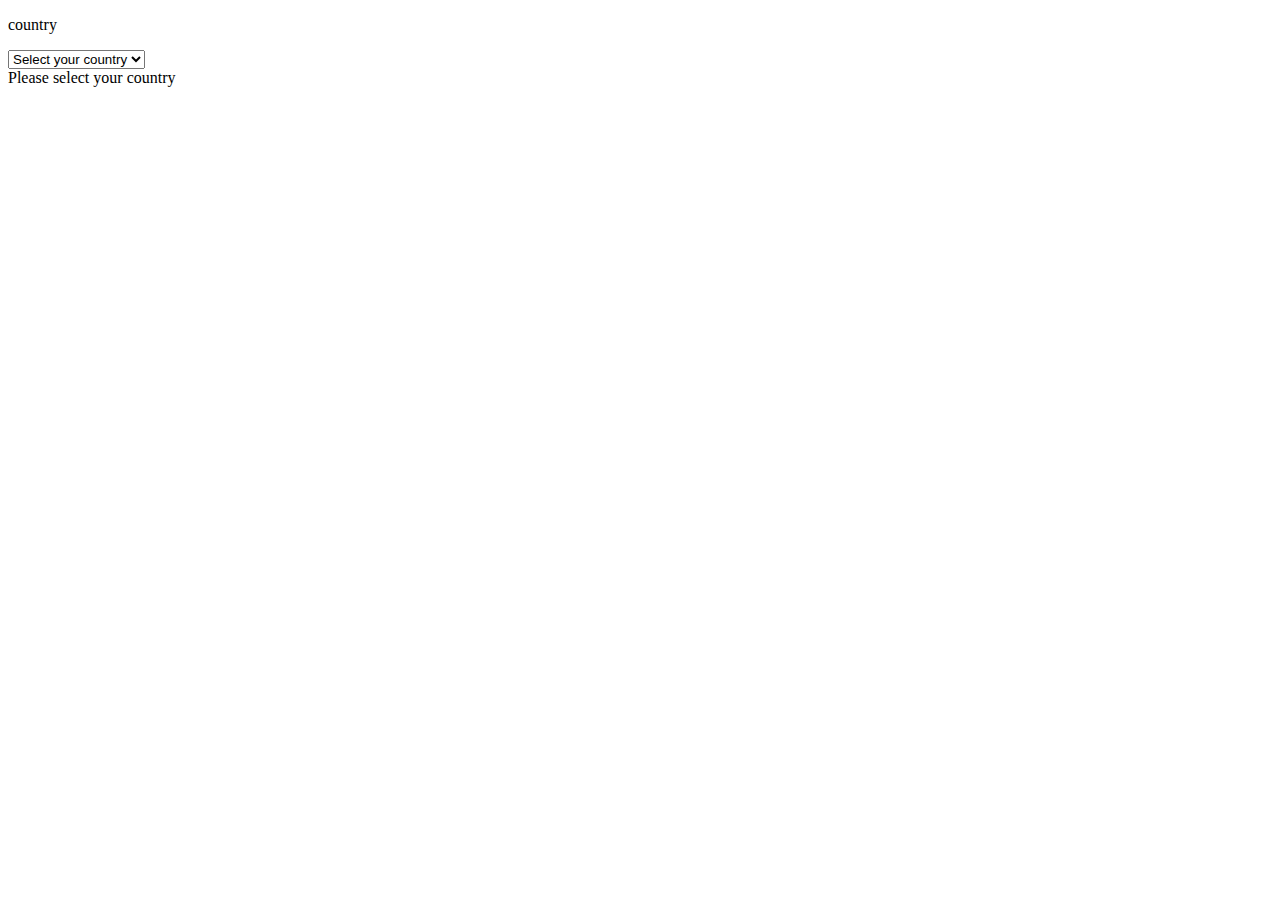
<file: Html/h.html>
<!DOCTYPE html>
<html lang="en">
<head>
    <meta charset="UTF-8">
    <meta name="viewport" content="width=device-width, initial-scale=1.0">
    <title>Document</title>
</head>
<body>
    
              <div class="country">
                        <p>country</p>
                        <select id="country" class="country">
                            <option value="" >Select your country</option>
                            <option value="usa">United States</option>
                            <option value="uk">United Kingdom</option>
                            <option value="canada">Canada</option>
                            <option value="australia">Australia</option>
                            <option value="other">Other</option>
                        </select>
                        <div class="error" id="countryError">Please select your country</div>
                    </div>
</body>
</html>
</file>
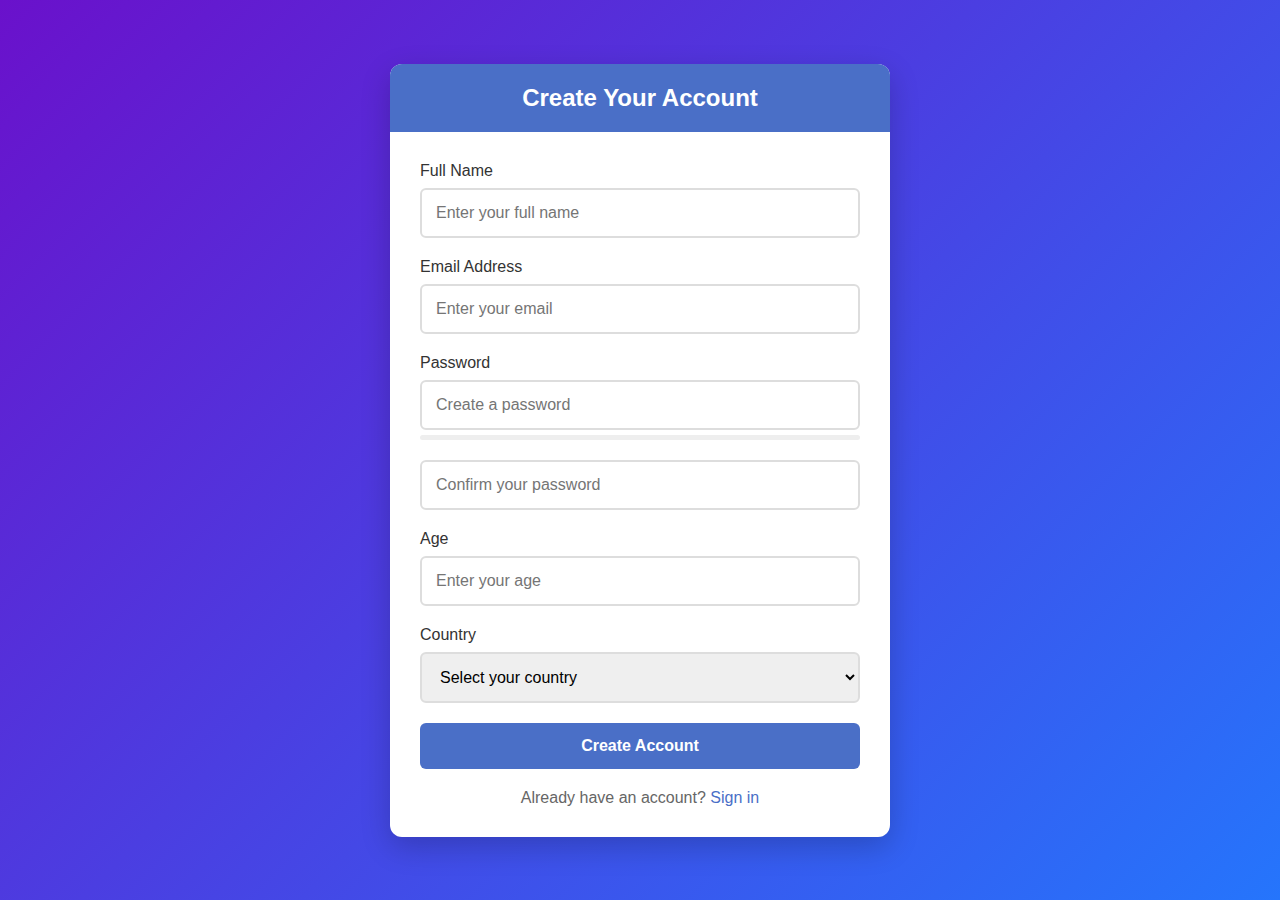
<file: Html/sing.html>
<!DOCTYPE html>
<html lang="en">

<head>
    <meta charset="UTF-8">
    <meta name="viewport" content="width=device-width, initial-scale=1.0">
    <title>JS Form Validation</title>
    <style>
        * {
            box-sizing: border-box;
            margin: 0;
            padding: 0;
            font-family: 'Segoe UI', Tahoma, Geneva, Verdana, sans-serif;
        }

        body {
            background: linear-gradient(135deg, #6a11cb 0%, #2575fc 100%);
            min-height: 100vh;
            display: flex;
            justify-content: center;
            align-items: center;
            padding: 20px;
        }

        .container {
            background: white;
            border-radius: 12px;
            box-shadow: 0 10px 30px rgba(0, 0, 0, 0.2);
            width: 100%;
            max-width: 500px;
            overflow: hidden;
        }

        .header {
            background: #4a6fc7;
            color: white;
            text-align: center;
            padding: 20px;
        }

        .header h2 {
            font-weight: 600;
        }

        .form-container {
            padding: 30px;
        }

        .form-group {
            margin-bottom: 20px;
            position: relative;
        }

        label {
            display: block;
            margin-bottom: 8px;
            font-weight: 500;
            color: #333;
        }

        input,
        select {
            width: 100%;
            padding: 14px;
            border: 2px solid #ddd;
            border-radius: 6px;
            font-size: 16px;
            transition: border-color 0.3s;
        }

        input:focus,
        select:focus {
            outline: none;
            border-color: #4a6fc7;
        }

        .error {
            color: #e74c3c;
            font-size: 14px;
            margin-top: 5px;
            display: none;
        }

        .success {
            color: #2ecc71;
            font-size: 14px;
            margin-top: 5px;
            display: none;
        }

        button {
            background: #4a6fc7;
            color: white;
            border: none;
            padding: 14px;
            border-radius: 6px;
            width: 100%;
            font-size: 16px;
            font-weight: 600;
            cursor: pointer;
            transition: background 0.3s;
        }

        button:hover {
            background: #3a5bb0;
        }

        .form-footer {
            text-align: center;
            margin-top: 20px;
            color: #666;
        }

        .form-footer a {
            color: #4a6fc7;
            text-decoration: none;
        }

        .input-success {
            border-color: #2ecc71;
        }

        .input-error {
            border-color: #e74c3c;
        }

        .password-strength {
            margin-top: 5px;
            height: 5px;
            border-radius: 3px;
            background: #eee;
        }

        .strength-fill {
            height: 100%;
            border-radius: 3px;
            width: 0%;
            transition: width 0.3s, background 0.3s;
        }
    </style>
</head>

<body>
    <div class="container">
        <div class="header">
            <h2>Create Your Account</h2>
        </div>

        <div class="form-container">
            <form id="registrationForm">
                <div class="form-group">
                    <label for="name">Full Name</label>
                    <input type="text" id="name" placeholder="Enter your full name">
                    <div class="error" id="nameError">Please enter your name</div>
                </div>

                <div class="form-group">
                    <label for="email">Email Address</label>
                    <input type="email" id="email" placeholder="Enter your email">
                    <div class="error" id="emailError">Please enter a valid email address</div>
                </div>

                <div class="form-group">
                    <label for="password">Password</label>
                    <input type="password" id="password" placeholder="Create a password">
                    <div class="password-strength">
                        <div class="strength-fill" id="passwordStrength"></div>
                    </div>
                    <div class="error" id="passwordError">Password must be at least 8 characters</div>
                </div>

                <div class="form-group">
                    <input type="password" id="confirmPassword" placeholder="Confirm your password"  required>
                    <div class="error" id="confirmPasswordError">Passwords do not match</div>
                </div>

                <div class="form-group">
                    <label for="age">Age</label>
                    <input type="number" id="age" placeholder="Enter your age" min="13">
                    <div class="error" id="ageError">You must be at least 13 years old</div>
                </div>

                <div class="form-group">
                    <label for="country">Country</label>
                    <select id="country">
                        <option value="">Select your country</option>
                        <option value="usa">United States</option>
                        <option value="uk">United Kingdom</option>
                        <option value="canada">Canada</option>
                        <option value="australia">Australia</option>
                        <option value="other">Other</option>
                    </select>
                    <div class="error" id="countryError">Please select your country</div>
                </div>

                <button type="submit">Create Account</button>
            </form>

            <div class="form-footer">
                <p>Already have an account? <a href="#">Sign in</a></p>
            </div>
        </div>
    </div>

    <script>
        document.addEventListener('DOMContentLoaded', function () {
            const form = document.getElementById('registrationForm');

            // Get all input fields
            const nameInput = document.getElementById('name');
            const emailInput = document.getElementById('email');
            const passwordInput = document.getElementById('password');
            const confirmPasswordInput = document.getElementById('confirmPassword');
            const ageInput = document.getElementById('age');
            const countryInput = document.getElementById('country');

            // Get all error elements
            const nameError = document.getElementById('nameError');
            const emailError = document.getElementById('emailError');
            const passwordError = document.getElementById('passwordError');
            const confirmPasswordError = document.getElementById('confirmPasswordError');
            const ageError = document.getElementById('ageError');
            const countryError = document.getElementById('countryError');

            // Password strength indicator
            const passwordStrength = document.getElementById('passwordStrength');

            // Validate name
            nameInput.addEventListener('blur', function () {
                if (nameInput.value.trim() === '') {
                    showError(nameInput, nameError, 'Name is required');
                } else {
                    showSuccess(nameInput);
                    hideError(nameError);
                }
            });

            // Validate email
            emailInput.addEventListener('blur', function () {
                if (emailInput.value === '') {
                    showError(emailInput, emailError, 'Email is required');
                } else if (!isValidEmail(emailInput.value)) {
                    showError(emailInput, emailError, 'Please enter a valid email address');
                } else {
                    showSuccess(emailInput);
                    hideError(emailError);
                }
            });

            // Validate password and show strength
            passwordInput.addEventListener('input', function () {
                validatePassword();
                updatePasswordStrength(passwordInput.value);
            });

            // Validate confirm password
            confirmPasswordInput.addEventListener('blur', function () {
                if (confirmPasswordInput.value !== passwordInput.value) {
                    showError(confirmPasswordInput, confirmPasswordError, 'Passwords do not match');
                } else {
                    showSuccess(confirmPasswordInput);
                    hideError(confirmPasswordError);
                }
            });

            // Validate age
            ageInput.addEventListener('blur', function () {
                if (ageInput.value === '') {
                    showError(ageInput, ageError, 'Age is required');
                } else if (parseInt(ageInput.value) < 13) {
                    showError(ageInput, ageError, 'You must be at least 13 years old');
                } else {
                    showSuccess(ageInput);
                    hideError(ageError);
                }
            });

            // Validate country
            countryInput.addEventListener('change', function () {
                if (countryInput.value === '') {
                    showError(countryInput, countryError, 'Please select your country');
                } else {
                    showSuccess(countryInput);
                    hideError(countryError);
                }
            });

            // Form submission
            form.addEventListener('submit', function (e) {
                e.preventDefault();

                // Validate all fields
                let isValid = true;

                if (nameInput.value.trim() === '') {
                    showError(nameInput, nameError, 'Name is required');
                    isValid = false;
                }

                if (emailInput.value === '') {
                    showError(emailInput, emailError, 'Email is required');
                    isValid = false;
                } else if (!isValidEmail(emailInput.value)) {
                    showError(emailInput, emailError, 'Please enter a valid email address');
                    isValid = false;
                }

                if (!validatePassword()) {
                    isValid = false;
                }

                if (confirmPasswordInput.value !== passwordInput.value) {
                    showError(confirmPasswordInput, confirmPasswordError, 'Passwords do not match');
                    isValid = false;
                }

                if (ageInput.value === '') {
                    showError(ageInput, ageError, 'Age is required');
                    isValid = false;
                } else if (parseInt(ageInput.value) < 13) {
                    showError(ageInput, ageError, 'You must be at least 13 years old');
                    isValid = false;
                }

                if (countryInput.value === '') {
                    showError(countryInput, countryError, 'Please select your country');
                    isValid = false;
                }

                // If form is valid, show success message
                if (isValid) {
                    alert('Form submitted successfully!');
                    form.reset();
                    passwordStrength.style.width = '0%';

                    // Remove success styles
                    const inputs = form.querySelectorAll('input, select');
                    inputs.forEach(input => {
                        input.classList.remove('input-success');
                    });
                }
            });

            // Helper functions
            function showError(input, errorElement, message) {
                input.classList.add('input-error');
                input.classList.remove('input-success');
                errorElement.textContent = message;
                errorElement.style.display = 'block';
            }

            function showSuccess(input) {
                input.classList.remove('input-error');
                input.classList.add('input-success');
            }

            function hideError(errorElement) {
                errorElement.style.display = 'none';
            }

            function isValidEmail(email) {
                const re = /^[^\s@]+@[^\s@]+\.[^\s@]+$/;
                return re.test(email);
            }

            function validatePassword() {
                if (passwordInput.value.length < 8) {
                    showError(passwordInput, passwordError, 'Password must be at least 8 characters');
                    return false;
                } else {
                    showSuccess(passwordInput);
                    hideError(passwordError);
                    return true;
                }
            }

            function updatePasswordStrength(password) {
                let strength = 0;

                if (password.length >= 8) strength += 25;
                if (/[A-Z]/.test(password)) strength += 25;
                if (/[0-9]/.test(password)) strength += 25;
                if (/[^A-Za-z0-9]/.test(password)) strength += 25;

                passwordStrength.style.width = strength + '%';

                // Update color based on strength
                if (strength < 50) {
                    passwordStrength.style.backgroundColor = '#e74c3c';
                } else if (strength < 75) {
                    passwordStrength.style.backgroundColor = '#f39c12';
                } else {
                    passwordStrength.style.backgroundColor = '#2ecc71';
                }
            }
        });
    </script>
</body>

</html>
</file>
